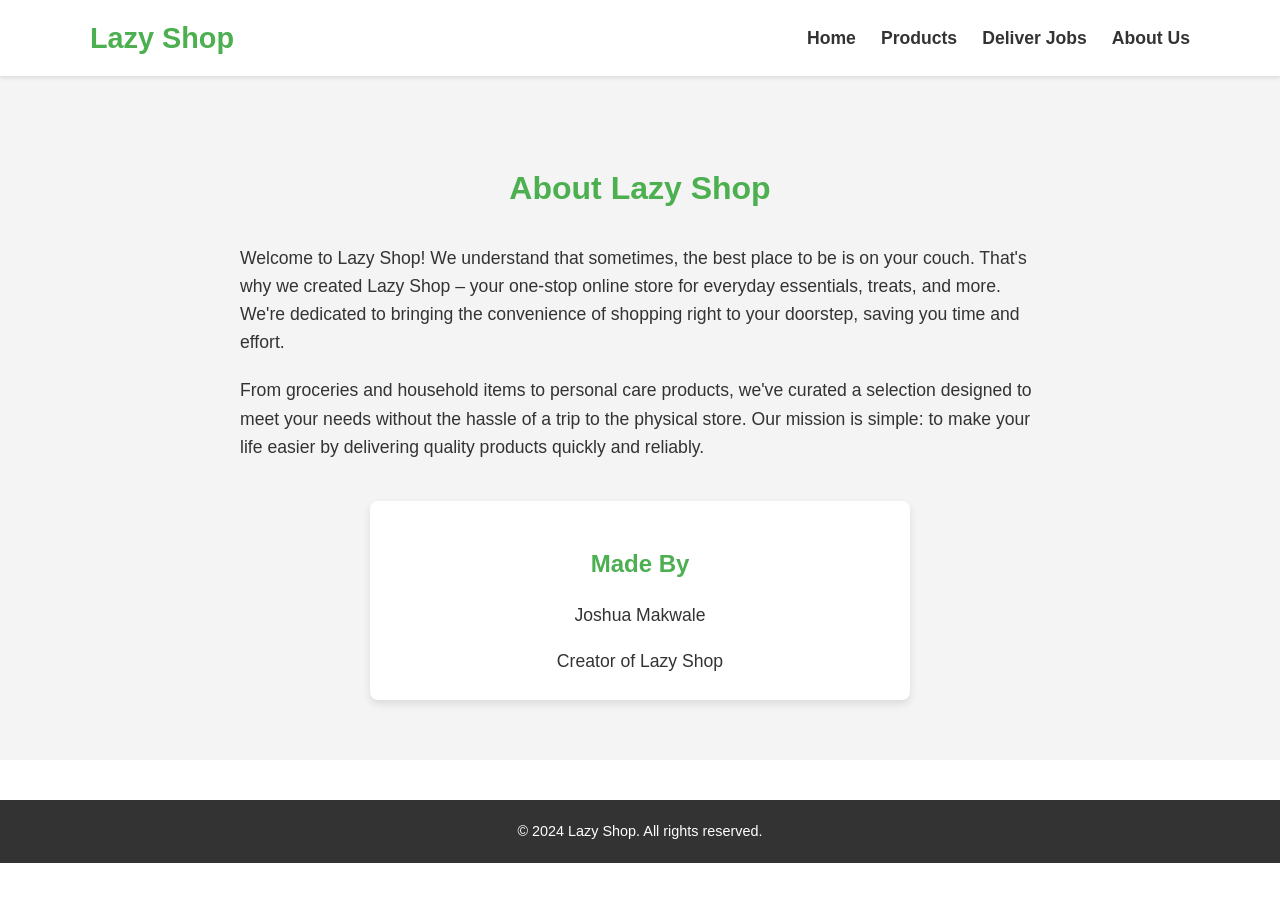
<file: about.html>
<!DOCTYPE html>
<html lang="en">
<head>
    <meta charset="UTF-8">
    <meta name="viewport" content="width=device-width, initial-scale=1.0">
    <title>About Us - Lazy Shop</title>
    <link rel="stylesheet" href="style.css">
</head>
<body>
    <header>
        <div class="container">
            <div class="logo">Lazy Shop</div>
            <nav>
                <ul>
                    <li><a href="index.html">Home</a></li>
                    <li><a href="products.html">Products</a></li>
                    <li><a href="delivery.html">Deliver Jobs</a></li>
                    <li><a href="about.html">About Us</a></li>
                </ul>
            </nav>
            <div class="menu-toggle">&#9776;</div>
        </div>
    </header>

    <main>
        <section class="about-us-page">
            <div class="container">
                <h2>About Lazy Shop</h2>
                <p>Welcome to Lazy Shop! We understand that sometimes, the best place to be is on your couch. That's why we created Lazy Shop – your one-stop online store for everyday essentials, treats, and more. We're dedicated to bringing the convenience of shopping right to your doorstep, saving you time and effort.</p>

                <p>From groceries and household items to personal care products, we've curated a selection designed to meet your needs without the hassle of a trip to the physical store. Our mission is simple: to make your life easier by delivering quality products quickly and reliably.</p>

                <div class="developer-info">
                    <h3>Made By</h3>
                    <p>Joshua Makwale</p>
                    <p>Creator of Lazy Shop</p>
                </div>
            </div>
        </section>
    </main>

    <footer>
        <div class="container">
            <p>&copy; 2024 Lazy Shop. All rights reserved.</p>
        </div>
    </footer>

    <script src="script.js"></script>
</body>
</html>
</file>
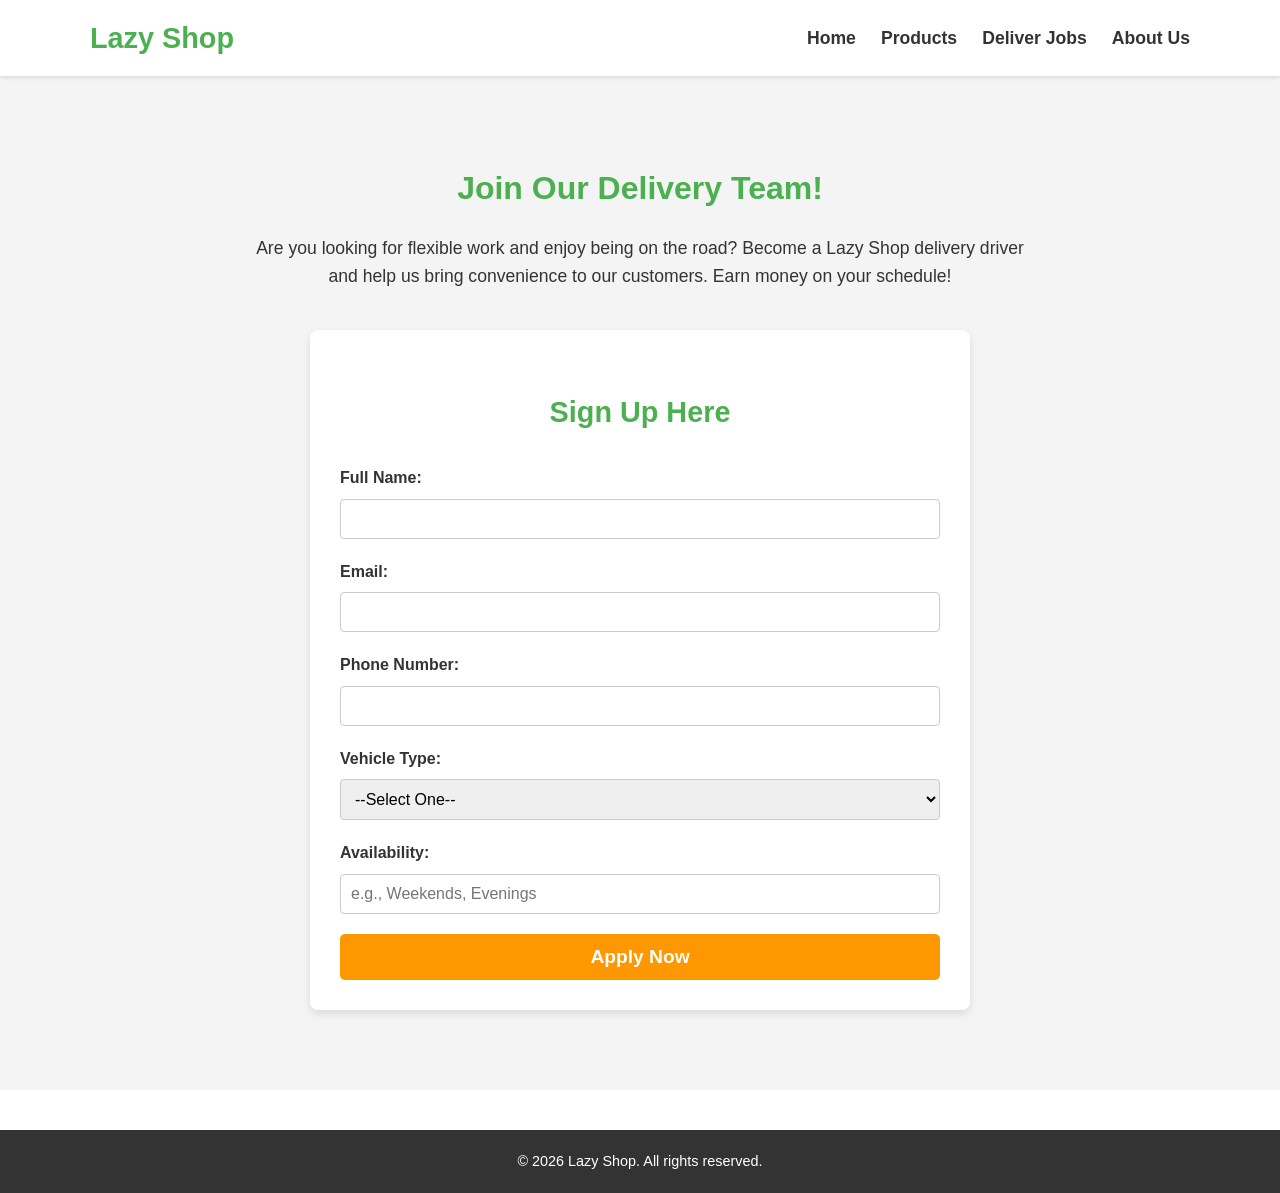
<file: delivery.html>
<!DOCTYPE html>
<html lang="en">
<head>
    <meta charset="UTF-8">
    <meta name="viewport" content="width=device-width, initial-scale=1.0">
    <title>Delivery Jobs - Lazy Shop</title>
    <link rel="stylesheet" href="style.css">
</head>
<body>
    <header>
        <div class="container">
            <div class="logo">Lazy Shop</div>
            <nav>
                <ul>
                    <li><a href="index.html">Home</a></li>
                    <li><a href="products.html">Products</a></li>
                    <li><a href="delivery.html">Deliver Jobs</a></li>
                    <li><a href="about.html">About Us</a></li>
                </ul>
            </nav>
            <div class="menu-toggle">&#9776;</div>
        </div>
    </header>

    <main>
        <section class="delivery-signup">
            <div class="container">
                <h2>Join Our Delivery Team!</h2>
                <p>Are you looking for flexible work and enjoy being on the road? Become a Lazy Shop delivery driver and help us bring convenience to our customers. Earn money on your schedule!</p>

                <form id="delivery-form">
                    <h3>Sign Up Here</h3>
                    <div class="form-group">
                        <label for="fullName">Full Name:</label>
                        <input type="text" id="fullName" name="fullName" required>
                    </div>
                    <div class="form-group">
                        <label for="email">Email:</label>
                        <input type="email" id="email" name="email" required>
                    </div>
                    <div class="form-group">
                        <label for="phone">Phone Number:</label>
                        <input type="tel" id="phone" name="phone" required>
                    </div>
                    <div class="form-group">
                        <label for="vehicle">Vehicle Type:</label>
                        <select id="vehicle" name="vehicle" required>
                            <option value="">--Select One--</option>
                            <option value="car">Car</option>
                            <option value="motorcycle">Motorcycle</option>
                            <option value="bicycle">Bicycle</option>
                            <option value="van">Van</option>
                        </select>
                    </div>
                    <div class="form-group">
                        <label for="availability">Availability:</label>
                        <input type="text" id="availability" name="availability" placeholder="e.g., Weekends, Evenings" required>
                    </div>
                    <button type="submit" class="btn">Apply Now</button>
                </form>
                <div id="form-message" class="form-message"></div>
            </div>
        </section>
    </main>

    <footer>
        <div class="container">
            <p>&copy; 2026 Lazy Shop. All rights reserved.</p>
        </div>
    </footer>

    <script src="script.js"></script>
</body>
</html>
</file>
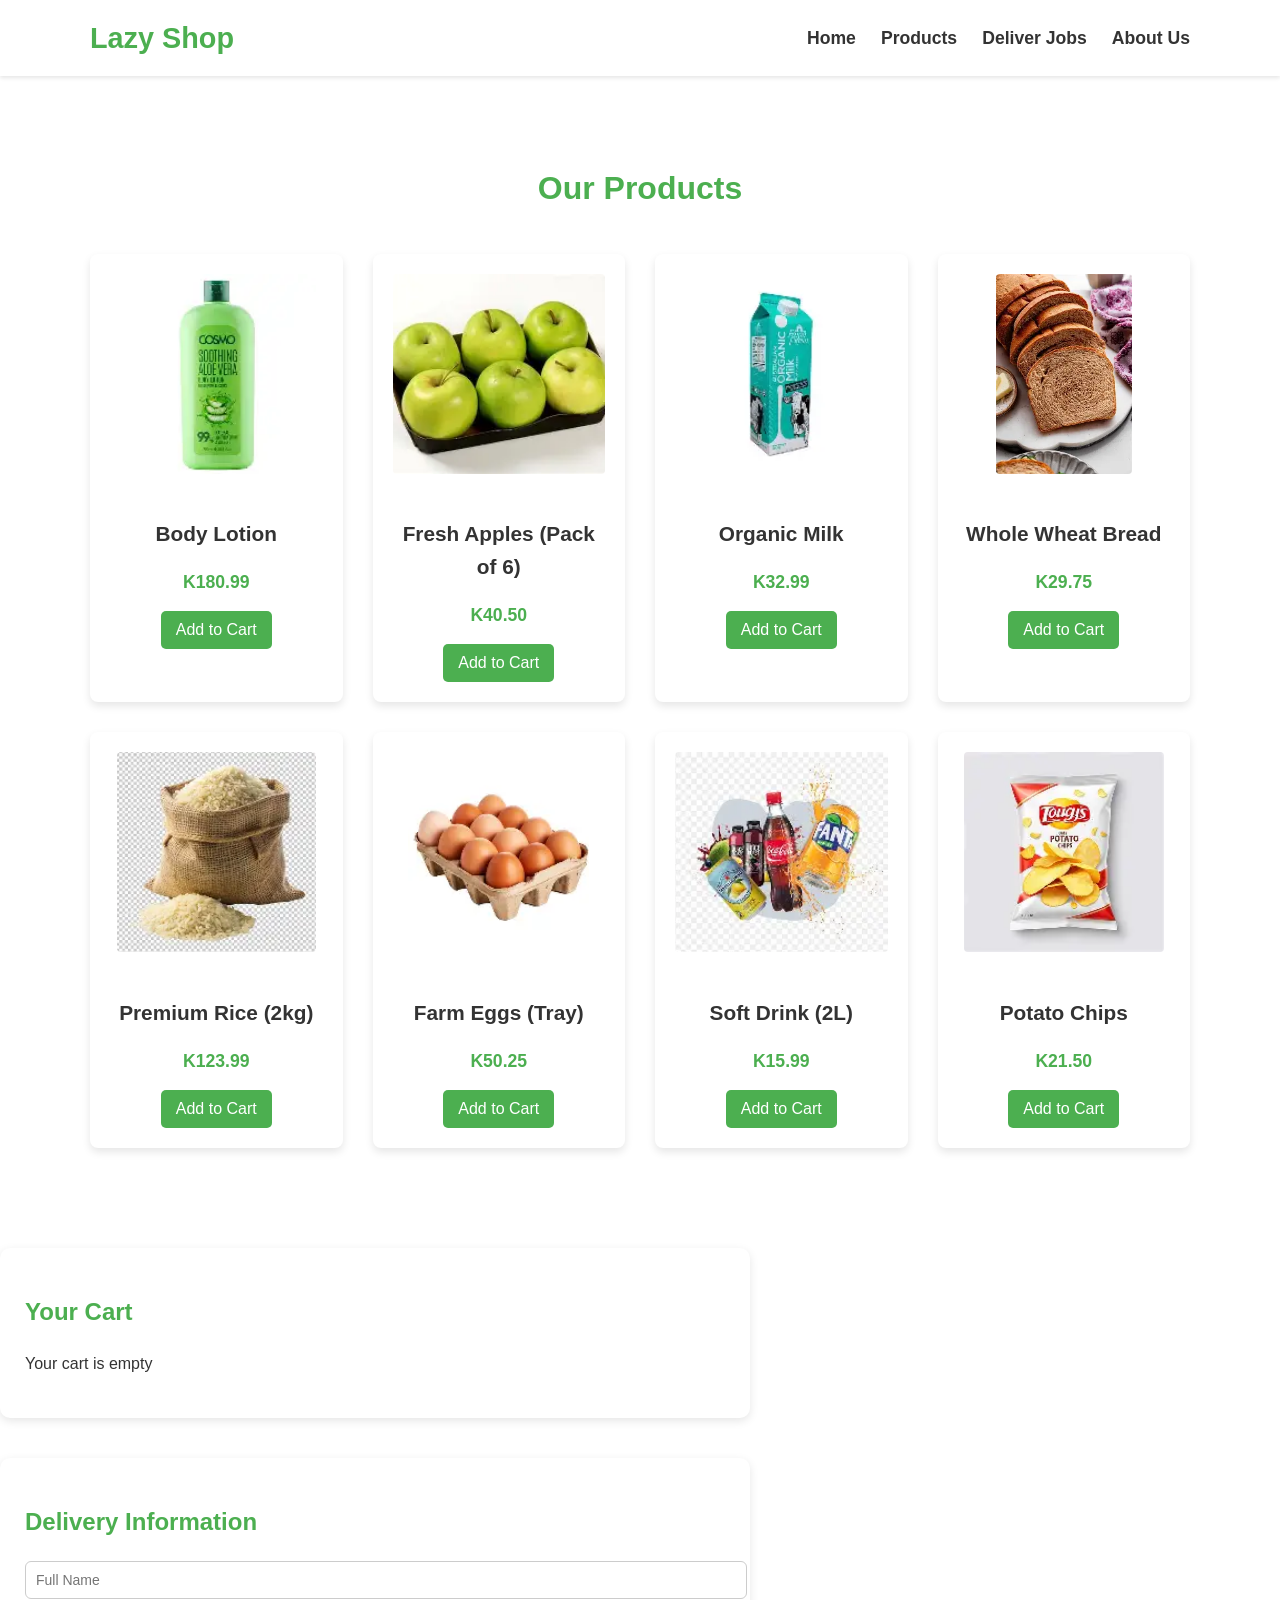
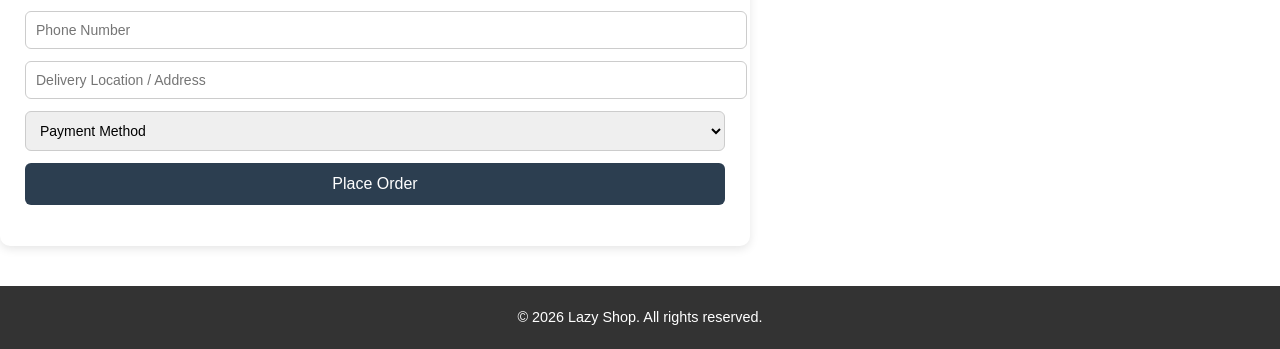
<file: products.html>
<!DOCTYPE html>
<html lang="en">

<head>

<meta charset="UTF-8">
<meta name="viewport" content="width=device-width, initial-scale=1.0">
<title>Products - Lazy Shop</title>
<link rel="stylesheet" href="style.css">

<style>

/* CART + CHECKOUT STYLE */

.cart, .checkout{
margin-top:40px;
padding:25px;
background:white;
border-radius:10px;
box-shadow:0 3px 10px rgba(0,0,0,0.1);
max-width:700px;
}

.cart-item{
display:flex;
justify-content:space-between;
align-items:center;
padding:12px 0;
border-bottom:1px solid #eee;
}

.cart-total{
margin-top:15px;
font-size:18px;
font-weight:bold;
}

.remove-btn{
background:#e74c3c;
color:white;
border:none;
padding:6px 12px;
border-radius:6px;
cursor:pointer;
}

.remove-btn:hover{
background:#c0392b;
}

.checkout form{
margin-top:15px;
}

.checkout input,
.checkout select{
width:100%;
padding:10px;
margin-bottom:12px;
border-radius:6px;
border:1px solid #ccc;
font-size:14px;
}

.checkout button{
background:#2c3e50;
color:white;
border:none;
padding:12px;
width:100%;
border-radius:6px;
font-size:16px;
cursor:pointer;
}

.checkout button:hover{
background:#1a252f;
}

#order-message{
margin-top:15px;
color:green;
font-weight:bold;
}

</style>

</head>

<body>

<header>
<div class="container">
<div class="logo">Lazy Shop</div>

<nav>
<ul>
<li><a href="index.html">Home</a></li>
<li><a href="products.html">Products</a></li>
<li><a href="delivery.html">Deliver Jobs</a></li>
<li><a href="about.html">About Us</a></li>
</ul>
</nav>

<div class="menu-toggle">&#9776;</div>

</div>
</header>

<main>

<section class="product-list-page">

<div class="container">

<h2>Our Products</h2>

<div class="product-grid">

<div class="product-card">
<img src="images/download.webp">
<h3>Body Lotion</h3>
<p>K180.99</p>
<button class="add-to-cart" data-name="Body Lotion" data-price="180.99">Add to Cart</button>
</div>

<div class="product-card">
<img src="images/apples.webp">
<h3>Fresh Apples (Pack of 6)</h3>
<p>K40.50</p>
<button class="add-to-cart" data-name="Fresh Apples (Pack of 6)" data-price="40.50">Add to Cart</button>
</div>

<div class="product-card">
<img src="images/milk.webp">
<h3>Organic Milk</h3>
<p>K32.99</p>
<button class="add-to-cart" data-name="Organic Milk" data-price="32.99">Add to Cart</button>
</div>

<div class="product-card">
<img src="images/wheat-bread.webp">
<h3>Whole Wheat Bread</h3>
<p>K29.75</p>
<button class="add-to-cart" data-name="Whole Wheat Bread" data-price="29.75">Add to Cart</button>
</div>

<div class="product-card">
<img src="images/rice.webp">
<h3>Premium Rice (2kg)</h3>
<p>K123.99</p>
<button class="add-to-cart" data-name="Premium Rice (2kg)" data-price="123.99">Add to Cart</button>
</div>

<div class="product-card">
<img src="images/eggs.webp">
<h3>Farm Eggs (Tray)</h3>
<p>K50.25</p>
<button class="add-to-cart" data-name="Farm Eggs (Tray)" data-price="50.25">Add to Cart</button>
</div>

<div class="product-card">
<img src="images/drinks.webp">
<h3>Soft Drink (2L)</h3>
<p>K15.99</p>
<button class="add-to-cart" data-name="Soft Drink (2L)" data-price="15.99">Add to Cart</button>
</div>

<div class="product-card">
<img src="images/potato.webp">
<h3>Potato Chips</h3>
<p>K21.50</p>
<button class="add-to-cart" data-name="Potato Chips" data-price="21.50">Add to Cart</button>
</div>

</div>

</div>

</section>


<!-- CART -->

<section class="cart">

<h2>Your Cart</h2>

<div id="cart-items"></div>

</section>


<!-- CHECKOUT -->

<section class="checkout">

<h2>Delivery Information</h2>

<form id="checkout-form">

<input type="text" placeholder="Full Name" required>

<input type="text" placeholder="Phone Number" required>

<input type="text" placeholder="Delivery Location / Address" required>

<select required>

<option value="">Payment Method</option>
<option>Cash on Delivery</option>
<option>Mobile Money</option>

</select>

<button type="submit">Place Order</button>

</form>

<p id="order-message"></p>

</section>

</main>


<footer>

<div class="container">
<p>&copy; 2026 Lazy Shop. All rights reserved.</p>
</div>

</footer>


<script>

document.addEventListener("DOMContentLoaded", function(){

let cart = JSON.parse(localStorage.getItem("cart")) || [];

const cartItems = document.getElementById("cart-items");


// ADD TO CART
document.querySelectorAll(".add-to-cart").forEach(button => {

button.addEventListener("click", function(){

const product = {
name: this.dataset.name,
price: this.dataset.price
};

cart.push(product);

localStorage.setItem("cart", JSON.stringify(cart));

displayCart();

});

});


// DISPLAY CART
function displayCart(){

cartItems.innerHTML = "";

if(cart.length === 0){

cartItems.innerHTML = "<p>Your cart is empty</p>";

return;

}

let total = 0;

cart.forEach((item,index)=>{

const row = document.createElement("div");

row.className = "cart-item";

row.innerHTML = `
<span>${item.name}</span>
<span>K${item.price}</span>
<button class="remove-btn" data-index="${index}">Remove</button>
`;

cartItems.appendChild(row);

total += Number(item.price);

});


const totalDiv = document.createElement("div");

totalDiv.className = "cart-total";

totalDiv.innerHTML = `Total: K${total.toFixed(2)}`;

cartItems.appendChild(totalDiv);

addRemoveButtons();

}


// REMOVE BUTTON
function addRemoveButtons(){

document.querySelectorAll(".remove-btn").forEach(button=>{

button.addEventListener("click",function(){

const index = this.dataset.index;

cart.splice(index,1);

localStorage.setItem("cart", JSON.stringify(cart));

displayCart();

});

});

}


// CHECKOUT
const checkoutForm = document.getElementById("checkout-form");

const orderMessage = document.getElementById("order-message");

checkoutForm.addEventListener("submit", function(e){

e.preventDefault();

orderMessage.textContent = "✅ Order placed successfully! Delivery will arrive soon.";

localStorage.removeItem("cart");

cart = [];

displayCart();

});


displayCart();

});

</script>

</body>
</html>
</file>
<file: style.css>
/* General Styles */
:root {
    --primary-color: #4CAF50; /* Green */
    --secondary-color: #FF9800; /* Orange */
    --text-color: #333;
    --light-gray: #f4f4f4;
    --white: #fff;
    --container-width: 1100px;
}

body {
    font-family: 'Arial', sans-serif;
    margin: 0;
    padding: 0;
    color: var(--text-color);
    line-height: 1.6;
    background-color: var(--white);
}

.container {
    width: 90%;
    max-width: var(--container-width);
    margin: 0 auto;
    padding: 0 20px;
}

h1, h2, h3 {
    color: var(--primary-color);
}

a {
    color: var(--primary-color);
    text-decoration: none;
}

a:hover {
    text-decoration: underline;
}

.btn {
    display: inline-block;
    background-color: var(--secondary-color);
    color: var(--white);
    padding: 10px 20px;
    border: none;
    border-radius: 5px;
    cursor: pointer;
    font-size: 1em;
    transition: background-color 0.3s ease;
}

.btn:hover {
    background-color: #f57c00; /* Darker orange */
    text-decoration: none;
}

/* Header */
header {
    background-color: var(--white);
    padding: 15px 0;
    box-shadow: 0 2px 4px rgba(0, 0, 0, 0.1);
    position: sticky;
    top: 0;
    z-index: 1000;
}

header .container {
    display: flex;
    justify-content: space-between;
    align-items: center;
}

.logo {
    font-size: 1.8em;
    font-weight: bold;
    color: var(--primary-color);
}

nav ul {
    list-style: none;
    margin: 0;
    padding: 0;
    display: flex;
}

nav ul li {
    margin-left: 25px;
}

nav ul li a {
    font-size: 1.1em;
    font-weight: bold;
    color: var(--text-color);
    transition: color 0.3s ease;
}

nav ul li a:hover {
    color: var(--primary-color);
    text-decoration: none;
}

.menu-toggle {
    display: none; /* Hidden by default on larger screens */
    font-size: 1.5em;
    cursor: pointer;
}

/* Hero Section */
.hero {
    background-color: var(--light-gray);
    text-align: center;
    padding: 60px 0;
    background-image: url('images/hero-bg.jpg'); /* Add a background image if you have one */
    background-size: cover;
    background-position: center;
    color: #fff; /* Text color for hero section */
    text-shadow: 2px 2px 4px rgba(0,0,0,0.5);
}

.hero h1 {
    font-size: 2.8em;
    margin-bottom: 15px;
    color: var(--white);
}

.hero p {
    font-size: 1.3em;
    margin-bottom: 30px;
    color: var(--white);
}

/* Featured Products & Product Grid */
.featured-products, .product-list-page {
    padding: 60px 0;
}

.featured-products h2, .product-list-page h2 {
    text-align: center;
    font-size: 2em;
    margin-bottom: 40px;
}

.product-grid {
    display: grid;
    grid-template-columns: repeat(auto-fit, minmax(250px, 1fr));
    gap: 30px;
}

.product-card {
    background-color: var(--white);
    border-radius: 8px;
    box-shadow: 0 4px 8px rgba(0, 0, 0, 0.1);
    text-align: center;
    padding: 20px;
    transition: transform 0.3s ease, box-shadow 0.3s ease;
}

.product-card:hover {
    transform: translateY(-5px);
    box-shadow: 0 8px 16px rgba(0, 0, 0, 0.2);
}

.product-card img {
    max-width: 100%;
    height: 200px; /* Fixed height for images */
    object-fit: cover; /* Ensures images cover the area without distortion */
    border-radius: 4px;
    margin-bottom: 15px;
}

.product-card h3 {
    font-size: 1.3em;
    margin-bottom: 10px;
    color: var(--text-color);
}

.product-card p {
    font-size: 1.1em;
    font-weight: bold;
    color: var(--primary-color);
    margin-bottom: 15px;
}

.product-card button {
    background-color: var(--primary-color);
    color: var(--white);
    padding: 10px 15px;
    border: none;
    border-radius: 5px;
    cursor: pointer;
    font-size: 1em;
    transition: background-color 0.3s ease;
}

.product-card button:hover {
    background-color: #388e3c; /* Darker green */
}

/* Delivery Promo Section */
.delivery-promo {
    background-color: var(--primary-color);
    color: var(--white);
    text-align: center;
    padding: 50px 0;
}

.delivery-promo h2 {
    font-size: 2em;
    margin-bottom: 15px;
    color: var(--white);
}

.delivery-promo p {
    font-size: 1.1em;
    margin-bottom: 30px;
}

.delivery-promo .btn {
    background-color: var(--white);
    color: var(--primary-color);
    font-weight: bold;
}

.delivery-promo .btn:hover {
    background-color: #e0e0e0;
}

/* Delivery Signup Page */
.delivery-signup {
    padding: 60px 0;
    background-color: var(--light-gray);
}

.delivery-signup h2 {
    text-align: center;
    font-size: 2em;
    margin-bottom: 20px;
}

.delivery-signup p {
    text-align: center;
    max-width: 800px;
    margin: 0 auto 40px auto;
    font-size: 1.1em;
}

#delivery-form {
    background-color: var(--white);
    padding: 30px;
    border-radius: 8px;
    box-shadow: 0 4px 8px rgba(0, 0, 0, 0.1);
    max-width: 600px;
    margin: 0 auto;
}

#delivery-form h3 {
    text-align: center;
    font-size: 1.8em;
    margin-bottom: 30px;
    color: var(--primary-color);
}

.form-group {
    margin-bottom: 20px;
}

.form-group label {
    display: block;
    margin-bottom: 8px;
    font-weight: bold;
    color: var(--text-color);
}

.form-group input[type="text"],
.form-group input[type="email"],
.form-group input[type="tel"],
.form-group select {
    width: 100%;
    padding: 10px;
    border: 1px solid #ccc;
    border-radius: 4px;
    box-sizing: border-box; /* Include padding and border in the element's total width and height */
    font-size: 1em;
}

.form-group select {
    cursor: pointer;
}

#delivery-form button[type="submit"] {
    width: 100%;
    padding: 12px 20px;
    font-size: 1.2em;
    font-weight: bold;
}

.form-message {
    text-align: center;
    margin-top: 20px;
    font-weight: bold;
    color: var(--primary-color); /* Default to primary color */
}

.form-message.success {
    color: var(--primary-color);
}

.form-message.error {
    color: #f44336; /* Red for errors */
}


/* About Us Page */
.about-us-page {
    padding: 60px 0;
    background-color: var(--light-gray);
}

.about-us-page h2 {
    text-align: center;
    font-size: 2em;
    margin-bottom: 30px;
}

.about-us-page p {
    font-size: 1.1em;
    margin-bottom: 20px;
    max-width: 800px;
    margin-left: auto;
    margin-right: auto;
}

.developer-info {
    text-align: center;
    margin-top: 40px;
    padding: 20px;
    background-color: var(--white);
    border-radius: 8px;
    box-shadow: 0 4px 8px rgba(0, 0, 0, 0.1);
    max-width: 500px;
    margin-left: auto;
    margin-right: auto;
}

.developer-info h3 {
    font-size: 1.5em;
    margin-bottom: 10px;
    color: var(--primary-color);
}

.developer-info p {
    margin-bottom: 5px;
    font-size: 1.1em;
    color: var(--text-color);
}

/* Footer */
footer {
    background-color: var(--text-color);
    color: var(--white);
    text-align: center;
    padding: 20px 0;
    margin-top: 40px;
}

footer p {
    margin: 0;
    font-size: 0.9em;
}

/* Responsive Design */
@media (max-width: 768px) {
    .logo {
        font-size: 1.5em;
    }

    nav ul {
        display: none; /* Hide nav by default on small screens */
        flex-direction: column;
        position: absolute;
        top: 60px; /* Adjust based on header height */
        right: 0;
        width: 100%;
        background-color: var(--white);
        box-shadow: 0 2px 4px rgba(0, 0, 0, 0.1);
        padding: 10px 0;
    }

    nav ul.active {
        display: flex; /* Show nav when active */
    }

    nav ul li {
        margin: 10px 20px;
        text-align: center;
    }

    .menu-toggle {
        display: block; /* Show hamburger menu */
    }

    .hero h1 {
        font-size: 2em;
    }

    .hero p {
        font-size: 1.1em;
    }

    .product-grid {
        grid-template-columns: repeat(auto-fit, minmax(200px, 1fr));
    }

    .product-card img {
        height: 150px;
    }
}
</file>
